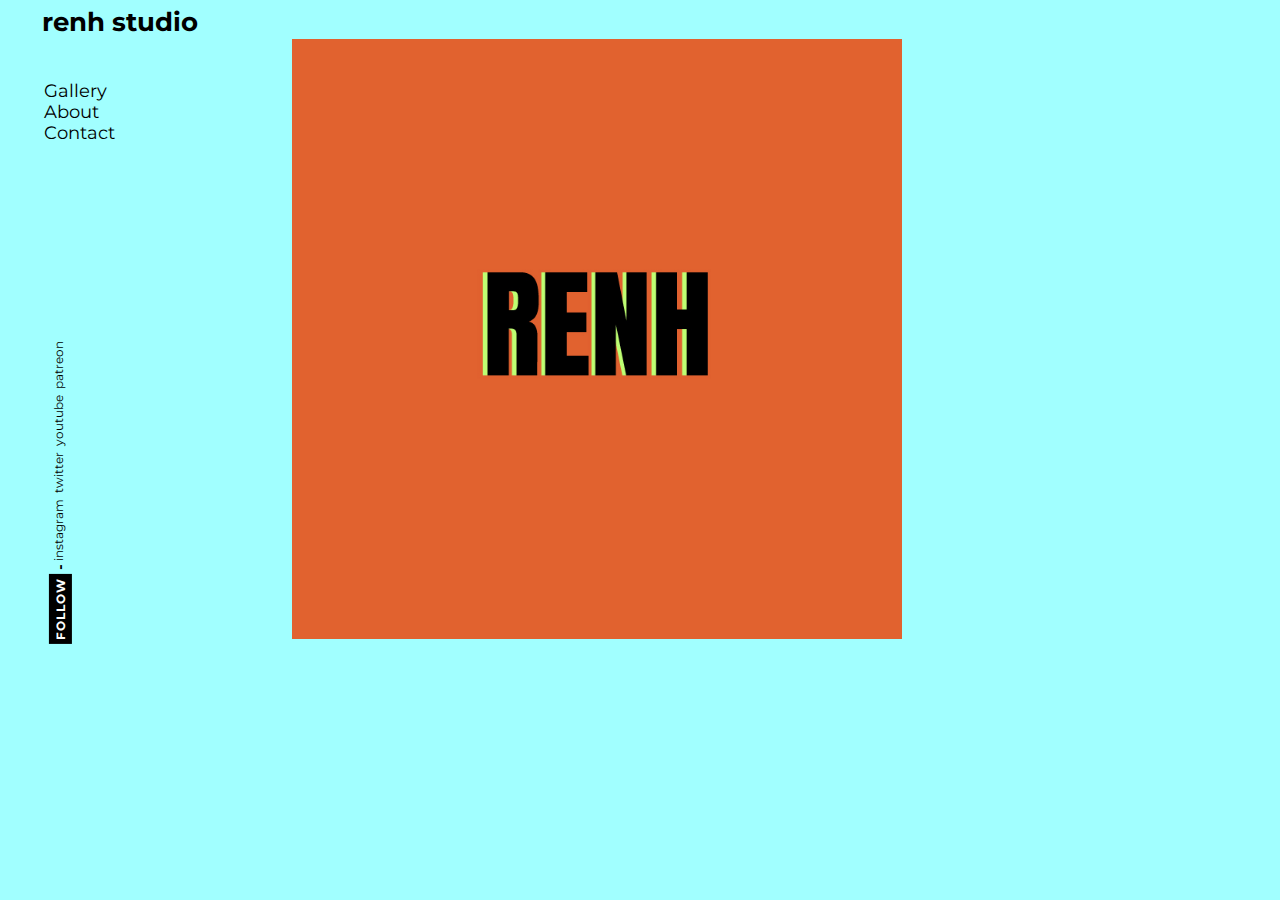
<file: index.html>
<!DOCTYPE html>
<html lang="en">
<head>
   <meta charset="UTF-8">
   <meta name="viewport" content="width=device-width, initial-scale=1.0">
   <title>RENH</title>
   <link rel="stylesheet" href="css/style.css">
   <link href="https://fonts.googleapis.com/css?family=Ubuntu:300,300i,400,400i,500,500i,700,700i" rel="stylesheet">
   <link href="https://fonts.googleapis.com/css?family=Montserrat:300,300i,400,400i,500,500i,600,600i,700,700i" rel="stylesheet">
   <link href="https://fonts.googleapis.com/css?family=Manuale" rel="stylesheet">
</head>
  <body>
      <!-- nav horizontal-->
      <h1><samp id="home"><a id="home-b" href="#">renh studio</a></samp></h1>
      <!-- end nav -->
      <!-- body  -->
      <div class="container">
        <ul id="first-list">
          <li> <a href="#" id="cause-l"> <span id="simble">=</span> </a>
            <ul id="ok">
            <li><a href="gallery.html">Gallery</a></li>
            <li><a href="about.html">About</a></li>
            <li><a href="contact.html">Contact</a></li>
          </ul>
        </li>
        </ul>
        <img src="img/logo.jpg"  alt="">
        <div id="social-media-links">
          <h2><span id="scmediatrig">FOLLOW</span><samp id="a-1">-</samp></h2>
          <ul id="second-list">
            <li><a href="https://www.instagram.com/r.e.n.h/"> <span id="b-1">instagram</span> </a></li>
            <li><a href="https://twitter.com/ramonnaula"> <span id="b-2">twitter</span> </a></li>
            <li><a href="https://www.youtube.com/"> <span id="b-3">youtube</span> </a></li>
            <li><a href="https://www.patreon.com/"> <span id="b-4">patreon</span> </a></li>
          </ul>
        </div>
      </div>
      <!-- end body -->
  </body>
</file>
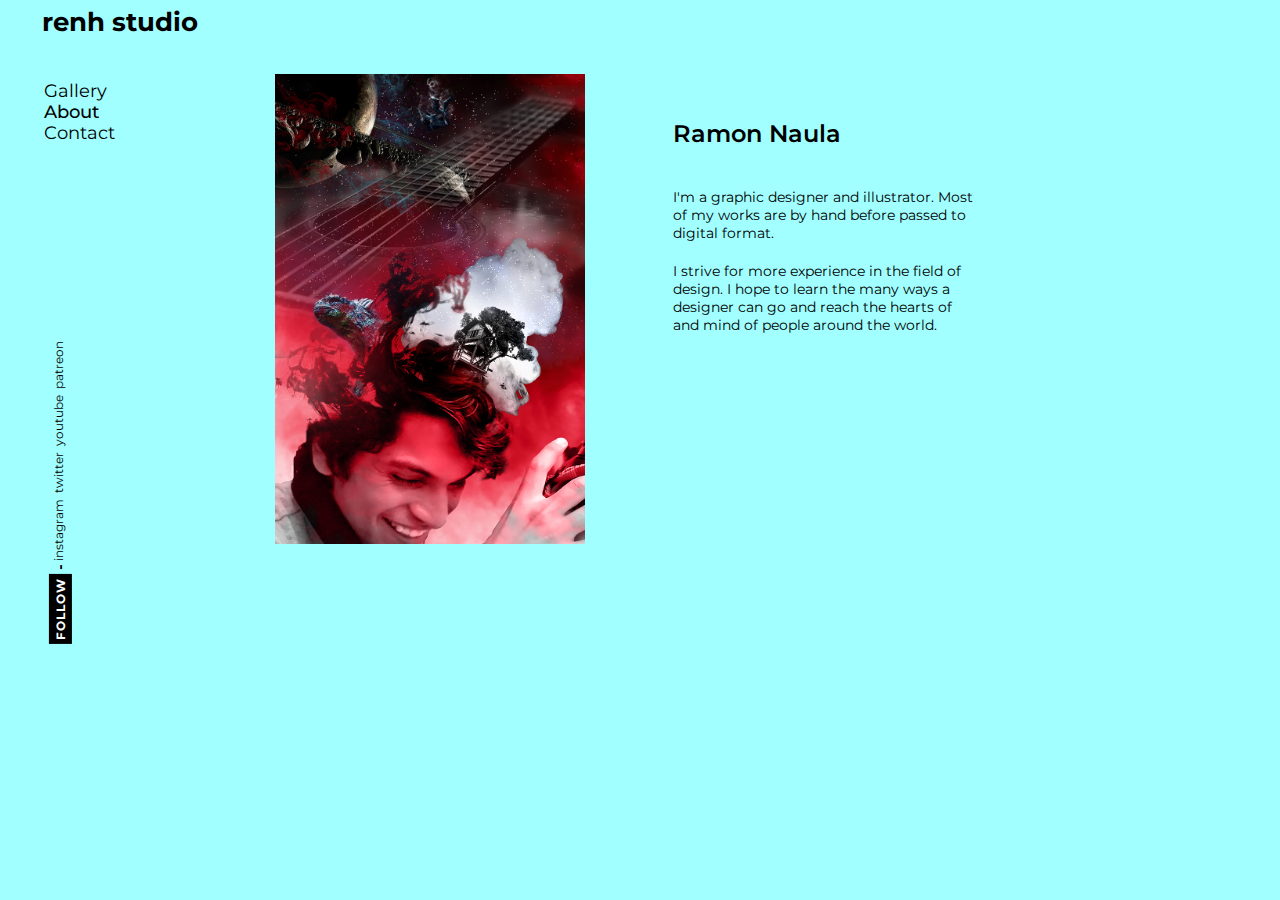
<file: about.html>
<!DOCTYPE html>
<html lang="en">
<head>
   <meta charset="UTF-8">
   <meta name="viewport" content="width=device-width, initial-scale=1.0">
   <title>RENH-a</title>
   <link rel="stylesheet" href="css/about.css">
   <link href="https://fonts.googleapis.com/css?family=Ubuntu:300,300i,400,400i,500,500i,700,700i" rel="stylesheet">
   <link href="https://fonts.googleapis.com/css?family=Montserrat:300,300i,400,400i,500,500i,600,600i,700,700i" rel="stylesheet">
   <link href="https://fonts.googleapis.com/css?family=Manuale" rel="stylesheet">
</head>
  <body>
      <!-- nav horizontal-->
      <h1><samp id="home"><a id="home-b" href="index.html">renh studio</a></samp></h1>
      <!-- end nav -->
      <!-- body  -->
      <div class="container">
        <ul id="first-list">
          <li> <a href="#" id="cause-l"> <span id="simble">=</span> </a>
            <ul id="ok">
            <li><a href="gallery.html">Gallery</a></li>
            <li><a href="about.html" id="about-link">About</a></li>
            <li><a href="contact.html">Contact</a></li>
          </ul>
        </li>
        </ul>
        <img src="img/ramon_naula.jpg"  alt="">
        <div id="about">
          <span id="me">Ramon Naula</span>
          <p>I'm a graphic designer and illustrator. Most of my works are by hand before passed to digital format.</p>
          <p>I strive for more experience in the field of design. I hope to learn the many ways a designer can go and reach the hearts of and mind of people around the world.</p>
        </div>
        <div id="social-media-links">
          <h2><span id="scmediatrig">FOLLOW</span><samp id="a-1">-</samp></h2>
          <ul id="second-list">
            <li><a href="https://www.instagram.com/r.e.n.h/"> <span id="b-1">instagram</span> </a></li>
            <li><a href="https://twitter.com/ramonnaula"> <span id="b-2">twitter</span> </a></li>
            <li><a href="https://www.youtube.com/"> <span id="b-3">youtube</span> </a></li>
            <li><a href="https://www.patreon.com/"> <span id="b-4">patreon</span> </a></li>
          </ul>
        </div>
      </div>
      <!-- end body -->
  </body>
</file>
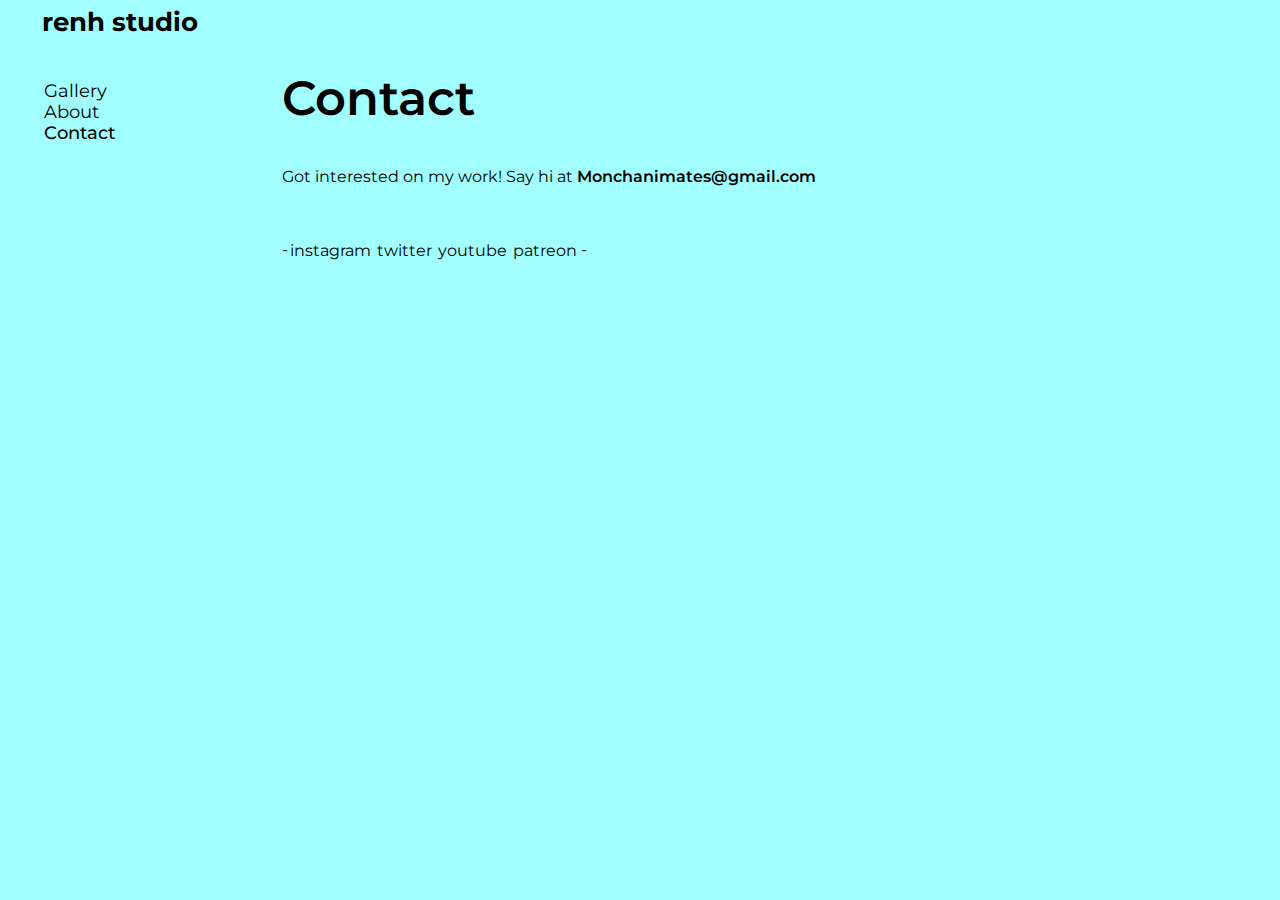
<file: contact.html>
<!DOCTYPE html>
<html lang="en">
<head>
   <meta charset="UTF-8">
   <meta name="viewport" content="width=device-width, initial-scale=1.0">
   <title>RENH-C</title>
   <link rel="stylesheet" href="css/contact.css">
   <link href="https://fonts.googleapis.com/css?family=Ubuntu:300,300i,400,400i,500,500i,700,700i" rel="stylesheet">
   <link href="https://fonts.googleapis.com/css?family=Montserrat:300,300i,400,400i,500,500i,600,600i,700,700i" rel="stylesheet">
   <link href="https://fonts.googleapis.com/css?family=Manuale" rel="stylesheet">
</head>
  <body>
      <!-- nav horizontal-->
      <h1><samp id="home"><a id="home-b" href="index.html">renh studio</a></samp></h1>
      <!-- end nav -->
      <!-- body  -->
      <div class="container">
        <ul id="first-list">
          <li> <a href="#" id="cause-l"> <span id="simble">=</span> </a>
            <ul id="ok">
            <li><a href="gallery.html">Gallery</a></li>
            <li><a href="about.html">About</a></li>
            <li><a href="contact.html" id="contact-link">Contact</a></li>
          </ul>
        </li>
        </ul>
        <div id="contact">
          <span id="c-o">Contact</span>
          <p> <span>Got interested on my work! Say hi at</span> <span id="text"> Monchanimates@gmail.com</span> </p>
        </div>
        <div id="social-media-links">
          <!-- <h2><span id="scmediatrig">FOLLOW</span><samp id="a-1">-</samp></h2> -->
          <ul id="second-list">
            <li>-</li>
            <li><a href="https://www.instagram.com/r.e.n.h/"> <span id="b-1">instagram</span> </a></li>
            <li><a href="https://twitter.com/ramonnaula"> <span id="b-2">twitter</span> </a></li>
            <li><a href="https://www.youtube.com/"> <span id="b-3">youtube</span> </a></li>
            <li><a href="https://www.patreon.com/"> <span id="b-4">patreon</span> </a></li>
            <li>-</li>
          </ul>
        </div>
      </div>
      <!-- end body -->
  </body>
</file>
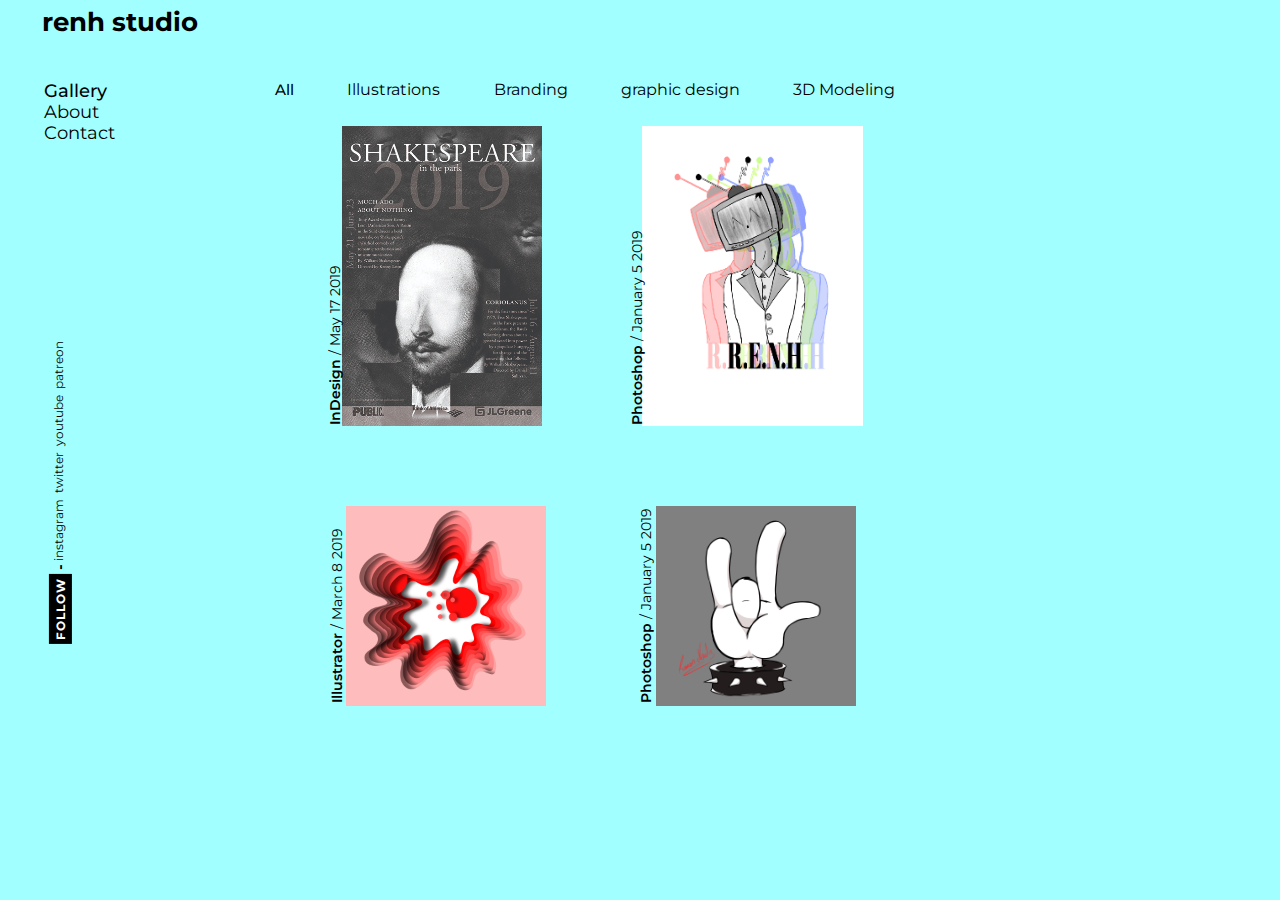
<file: gallery.html>
<!DOCTYPE html>
<html lang="en">
<head>
   <meta charset="UTF-8">
   <meta name="viewport" content="width=device-width, initial-scale=1.0">
   <title>RENH-G</title>
   <link rel="stylesheet" href="css/gallery.css">
   <link href="https://fonts.googleapis.com/css?family=Ubuntu:300,300i,400,400i,500,500i,700,700i" rel="stylesheet">
   <link href="https://fonts.googleapis.com/css?family=Montserrat:300,300i,400,400i,500,500i,600,600i,700,700i" rel="stylesheet">
   <link href="https://fonts.googleapis.com/css?family=Manuale" rel="stylesheet">
</head>
  <body>
      <!-- nav horizontal-->
      <h1><samp id="home"><a id="home-b" href="index.html">renh studio</a></samp></h1>
      <!-- end nav -->
      <!-- body  -->
      <div class="container">
        <ul id="first-list">
          <li> <a href="#" id="cause-l"> <span id="simble">=</span> </a>
            <ul id="ok">
            <li><a href="gallery.html" id="gallery-link">Gallery</a></li>
            <li><a href="about.html">About</a></li>
            <li><a href="contact.html">Contact</a></li>
          </ul>
        </li>
        </ul>
        <div id="social-media-links">
          <h2><span id="scmediatrig">FOLLOW</span><samp id="a-1">-</samp></h2>
          <ul id="second-list">
            <li><a href="https://www.instagram.com/r.e.n.h/"> <span id="b-1">instagram</span> </a></li>
            <li><a href="https://twitter.com/ramonnaula"> <span id="b-2">twitter</span> </a></li>
            <li><a href="https://www.youtube.com/"> <span id="b-3">youtube</span> </a></li>
            <li><a href="https://www.patreon.com/"> <span id="b-4">patreon</span> </a></li>
          </ul>
        </div>
      </div>
      <div id="work-box">
        <ul id="nav-work">
          <li id="c-1">All</li>
          <li id="c-2">Illustrations</li>
          <li id="c-3">Branding</li>
          <li id="c-4">graphic design</li>
          <li id="c-5">3D Modeling</li>
        </ul>
      </div>
      <div id="images-box">
        <div id="pic-1">
          <p id="par-1"><span id="p-1">InDesign</span> / May 17 2019</p>
          <img src="img/poster.jpg" alt="">
        </div>
        <div id="pic-2">
          <p id="par-2"><span id="p-2">Photoshop</span> / January 5 2019</p>
          <img src="img/tv_renh.jpg" class="i-2" alt="">
        </div>
        <div id="pic-3">
          <p id="par-3"><span id="p-3">Illustrator</span> / March 8 2019</p>
          <img src="img/dunno.jpg" class="i-3"alt="">
        </div>
        <div id="pic-4">
          <p id="par-4"><span id="p-4">Photoshop</span> / January 5 2019</p>
          <img src="img/hand.jpg" class="i-4" alt="">
        </div>
      </div>
      <!-- end body -->
  </body>
</file>
<file: css/style.css>
* {
   margin: 0;
   padding: 0;
}

@media (max-width: 400px) {
   body {
      background-color: #a1ffff;
      font-family: Montserrat, sans-serif;
      font-size: 16px;
      margin-left: 10px;
      margin-right: 10px;
   }

   h1 {
      width: 380px;
      /* padding-left: 8px;
         background-color: red; */
   }

   #home-b {
      font-family: Montserrat, sans-serif;
      font-size: 1.6rem;
      color: black;
      text-decoration: none;
   }

   ul {
      list-style: none;
   }

   a {
      text-decoration: none;
   }

   ul {
      /* background: darkorange; */
      list-style: none;
      margin: 0;
      padding-left: 0;
   }

   li {
      color: black;
      /* background: darkorange; */
      display: block;
      float: right;
      padding: 6px;
      position: relative;
      text-decoration: none;
      transition-duration: .5s;
   }

   li a {
      color: black;
   }

   li:hover {
      /* background: red; */
      cursor: pointer;
   }

   ul li ul {
      /* background: orange; */
      visibility: hidden;
      opacity: 0;
      min-width: 5rem;
      position: absolute;
      transition: all .5s ease;
      /* margin-top: 1rem; */
      right: 0;
      display: none;
   }

   ul li:hover > ul,
   ul li:focus-within > ul,
   ul li ul:hover {
      visibility: visible;
      opacity: 1;
      display: block;
   }

   ul li ul li {
      clear: both;
      width: 100%;
   }

   #first-list {
      position: absolute;
      top: 0;
      right: 10px;
   }

   img {
      width: 210px;
      height: 200px;
      position: absolute;
      top: 200px;
      left: 100px;
   }

   #cause-l {
      font-size: 2rem;
   }

   #social-media-links {
      display: flex;
      flex-direction: column;
      align-items: center;
      /* transform: rotate(-90deg); */
      position: absolute;
      top: 615px;
      left: 70px;
      margin-bottom: 20px;
   }

   #scmediatrig {
      font-size: 12px;
      color: white;
      background-color: black;
      padding: 4px;
      letter-spacing: 1px;
   }

   #a-1 {
      font-size: 13px;
      margin-left: 3px;
      visibility: hidden;
   }

   #second-list {
      display: flex;
      flex-direction: row;
      align-items: center;
      width: 300px;
   }

   #b-1,
   #b-2,
   #b-3,
   #b-4 {
      font-size: 12px;
      padding-right: 2px;
   }

   h2 {
      margin-right: 20px;
   }
}

@media (min-width: 401px) and (max-width: 768px) {
   body {
      background-color: #a1ffff;
      font-family: Montserrat, sans-serif;
      font-size: 16px;
      margin-left: 24px;
      margin-right: 24px;
   }

   h1 {
      width: 720px;
      /* padding-left: 8px;
      background-color: red; */
   }

   #home-b {
      font-family: Montserrat, sans-serif;
      font-size: 1.6rem;
      color: black;
      text-decoration: none;
   }

   ul {
      list-style: none;
   }

   a {
      text-decoration: none;
   }

   ul {
      /* background: darkorange; */
      list-style: none;
      margin: 0;
      padding-left: 0;
   }

   li {
      color: black;
      /* background: darkorange; */
      display: block;
      float: right;
      padding: 6px;
      position: relative;
      text-decoration: none;
      transition-duration: .5s;
   }

   li a {
      color: black;
   }

   li:hover {
      /* background: red; */
      cursor: pointer;
   }

   ul li ul {
      /* background: orange; */
      visibility: hidden;
      opacity: 0;
      min-width: 5rem;
      position: absolute;
      transition: all .5s ease;
      /* margin-top: 1rem; */
      right: 0;
      display: none;
   }

   ul li:hover > ul,
   ul li:focus-within > ul,
   ul li ul:hover {
      visibility: visible;
      opacity: 1;
      display: block;
   }

   ul li ul li {
      clear: both;
      width: 100%;
   }

   #first-list {
      position: absolute;
      top: 0;
      right: 24px;
   }

   img {
      width: 510px;
      height: 500px;
      position: absolute;
      top: 50px;
      left: 120px;
   }

   #cause-l {
      font-size: 2rem;
   }

   #social-media-links {
      display: flex;
      flex-direction: row;
      /* transform: rotate(-90deg); */
      position: absolute;
      top: 615px;
      left: 205px;
      margin-bottom: 20px;
   }

   #scmediatrig {
      font-size: 12px;
      color: white;
      background-color: black;
      padding: 4px;
      letter-spacing: 1px;
   }

   #a-1 {
      font-size: 13px;
      margin-left: 3px;
   }

   #second-list {
      display: flex;
      flex-direction: row;
      align-items: center;
      width: 300px;
   }

   #b-1,
   #b-2,
   #b-3,
   #b-4 {
      font-size: 12px;
      padding-right: 2px;
   }
}

@media (min-width: 769px) and (max-width: 1024px) {
   body {
      background-color: #a1ffff;
      font-family: Montserrat, sans-serif;
      font-size: 16px;
      margin-left: 32px;
      margin-right: 32px;
   }

   h1 {
      width: 960px;
      padding-left: 8px;
   }

   #home-b {
      font-family: Montserrat, sans-serif;
      font-size: 1.6rem;
      color: black;
      text-decoration: none;
   }

   .container {
      /* background-color: yellow; */
      width: 960px;
      position: relative;
   }

   ul {
      list-style: none;
   }

   #first-list {
      display: flex;
      flex-direction: column;
      position: absolute;
      top: 20px;
      width: 125px;
      transition: 1s;
      left: 10px;
   }

   a {
      text-decoration: none;
      color: black;
      font-size: 1.1rem;
      padding: 2px;
   }

   a:hover {
      color: #808080;
   }

   #social-media-links {
      display: flex;
      flex-direction: row;
      transform: rotate(-90deg);
      position: absolute;
      top: 400px;
      right: 745px;
   }

   #scmediatrig {
      font-size: 12px;
      color: white;
      background-color: black;
      padding: 4px;
      letter-spacing: 1px;
   }

   #a-1 {
      font-size: 13px;
      margin-left: 3px;
   }

   #second-list {
      display: flex;
      flex-direction: row;
      align-items: center;
      width: 300px;
   }

   #b-1,
   #b-2,
   #b-3,
   #b-4 {
      font-size: 12px;
      padding-right: 2px;
   }

   img {
      width: 610px;
      height: 600px;
      position: absolute;
      left: 260px;
   }

   #simble {
      visibility: hidden;
   }
}

@media (min-width: 1025px) {

   body {
      background-color: #a1ffff;
      font-family: Montserrat, sans-serif;
      font-size: 16px;
      margin-left: 32px;
      margin-right: 32px;
   }

   h1 {
      width: 960px;
      padding-left: 8px;
   }

   #home-b {
      font-family: Montserrat, sans-serif;
      font-size: 1.6rem;
      color: black;
      text-decoration: none;
   }

   .container {
      /* background-color: yellow; */
      width: 960px;
      position: relative;
   }

   ul {
      list-style: none;
   }

   #first-list {
      display: flex;
      flex-direction: column;
      position: absolute;
      top: 20px;
      width: 125px;
      transition: 1s;
      left: 10px;
   }

   a {
      text-decoration: none;
      color: black;
      font-size: 1.1rem;
      padding: 2px;
   }

   a:hover {
      color: #808080;
   }

   #social-media-links {
      display: flex;
      flex-direction: row;
      transform: rotate(-90deg);
      position: absolute;
      top: 400px;
      right: 745px;
   }

   #scmediatrig {
      font-size: 12px;
      color: white;
      background-color: black;
      padding: 4px;
      letter-spacing: 1px;
   }

   #a-1 {
      font-size: 13px;
      margin-left: 3px;
   }

   #second-list {
      display: flex;
      flex-direction: row;
      align-items: center;
      width: 300px;
   }

   #b-1,
   #b-2,
   #b-3,
   #b-4 {
      font-size: 12px;
      padding-right: 2px;
   }

   img {
      width: 610px;
      height: 600px;
      position: absolute;
      left: 260px;
   }

   #simble {
      visibility: hidden;
   }
}
</file>
<file: css/about.css>
* {
   margin: 0;
   padding: 0;
}

@media (max-width: 400px) {
   body {
      background-color: #a1ffff;
      font-family: Montserrat, sans-serif;
      font-size: 16px;
      margin-left: 10px;
      margin-right: 10px;
   }

   h1 {
      width: 380px;
      /* padding-left: 8px;
         background-color: red; */
   }

   #home-b {
      font-family: Montserrat, sans-serif;
      font-size: 1.6rem;
      color: black;
      text-decoration: none;
   }

   ul {
      list-style: none;
   }

   a {
      text-decoration: none;
   }

   ul {
      /* background: darkorange; */
      list-style: none;
      margin: 0;
      padding-left: 0;
   }

   li {
      color: black;
      /* background: darkorange; */
      display: block;
      float: right;
      padding: 6px;
      position: relative;
      text-decoration: none;
      transition-duration: .5s;
   }

   li a {
      color: black;
   }

   li:hover {
      /* background: red; */
      cursor: pointer;
   }

   ul li ul {
      /* background: orange; */
      visibility: hidden;
      opacity: 0;
      min-width: 5rem;
      position: absolute;
      transition: all .5s ease;
      /* margin-top: 1rem; */
      right: 0;
      display: none;
   }

   ul li:hover > ul,
   ul li:focus-within > ul,
   ul li ul:hover {
      visibility: visible;
      opacity: 1;
      display: block;
   }

   ul li ul li {
      clear: both;
      width: 100%;
   }

   #first-list {
      position: absolute;
      top: 0;
      right: 10px;
   }

   img {
      width: 250px;
      height: 367px;
      position: absolute;
      top: 140px;
      left: 80px;
   }

   #cause-l {
      font-size: 2rem;
   }

   #social-media-links {
      display: flex;
      flex-direction: column;
      align-items: center;
      /* transform: rotate(-90deg); */
      position: absolute;
      top: 800px;
      left: 70px;
      margin-bottom: 20px;
   }

   #scmediatrig {
      font-size: 12px;
      color: white;
      background-color: black;
      padding: 4px;
      letter-spacing: 1px;
   }

   #a-1 {
      font-size: 13px;
      margin-left: 3px;
      visibility: hidden;
   }

   #second-list {
      display: flex;
      flex-direction: row;
      align-items: center;
      width: 300px;
   }

   #b-1,
   #b-2,
   #b-3,
   #b-4 {
      font-size: 12px;
      padding-right: 2px;
   }

   h2 {
      margin-right: 20px;
   }

   #about {
      display: flex;
      flex-direction: column;
      justify-content: center;
      width: 300px;
      position: absolute;
      left: 10px;
      top: 550px;
      /* background-color: orange; */
   }

   #me {
      font-size: 1.5rem;
      font-weight: 600;
      margin-bottom: 40px;
   }

   p {
      font-size: 14px;
      margin-bottom: 20px;
   }
}

@media (min-width: 401px) and (max-width: 768px) {
   body {
      background-color: #a1ffff;
      font-family: Montserrat, sans-serif;
      font-size: 16px;
      margin-left: 24px;
      margin-right: 24px;
   }

   h1 {
      width: 720px;
      /* padding-left: 8px;
      background-color: red; */
   }

   #home-b {
      font-family: Montserrat, sans-serif;
      font-size: 1.6rem;
      color: black;
      text-decoration: none;
   }

   ul {
      list-style: none;
   }

   a {
      text-decoration: none;
   }

   ul {
      /* background: darkorange; */
      list-style: none;
      margin: 0;
      padding-left: 0;
   }

   li {
      color: black;
      /* background: darkorange; */
      display: block;
      float: right;
      padding: 6px;
      position: relative;
      text-decoration: none;
      transition-duration: .5s;
   }

   li a {
      color: black;
   }

   li:hover {
      /* background: red; */
      cursor: pointer;
   }

   ul li ul {
      /* background: orange; */
      visibility: hidden;
      opacity: 0;
      min-width: 5rem;
      position: absolute;
      transition: all .5s ease;
      /* margin-top: 1rem; */
      right: 0;
      display: none;
   }

   ul li:hover > ul,
   ul li:focus-within > ul,
   ul li ul:hover {
      visibility: visible;
      opacity: 1;
      display: block;
   }

   ul li ul li {
      clear: both;
      width: 100%;
   }

   #first-list {
      position: absolute;
      top: 0;
      right: 24px;
   }

   img {
      width: 510px;
      height: 500px;
      position: absolute;
      top: 50px;
      left: 120px;
   }

   #cause-l {
      font-size: 2rem;
   }

   #social-media-links {
      display: flex;
      flex-direction: row;
      /* transform: rotate(-90deg); */
      position: absolute;
      top: 615px;
      left: 205px;
      margin-bottom: 20px;
   }

   #scmediatrig {
      font-size: 12px;
      color: white;
      background-color: black;
      padding: 4px;
      letter-spacing: 1px;
   }

   #a-1 {
      font-size: 13px;
      margin-left: 3px;
   }

   #second-list {
      display: flex;
      flex-direction: row;
      align-items: center;
      width: 300px;
   }

   #b-1,
   #b-2,
   #b-3,
   #b-4 {
      font-size: 12px;
      padding-right: 2px;
   }

   img {
      width: 240px;
      height: 371px;
      position: absolute;
      left: 90px;
      top: 60px;
   }

   /* #simble {
      visibility: hidden;
   } */

   #about {
      display: flex;
      flex-direction: column;
      justify-content: center;
      width: 300px;
      position: absolute;
      left: 409px;
      top: 90px;
      /* background-color: orange; */
   }

   #me {
      font-size: 1.5rem;
      font-weight: 600;
      margin-bottom: 40px;
   }

   p {
      font-size: 14px;
      margin-bottom: 20px;
   }
}

@media (min-width: 769px) and (max-width: 1024px) {
   body {
      background-color: #a1ffff;
      font-family: Montserrat, sans-serif;
      font-size: 16px;
      margin-left: 32px;
      margin-right: 32px;
   }

   h1 {
      width: 960px;
      padding-left: 8px;
   }

   #home-b {
      font-family: Montserrat, sans-serif;
      font-size: 1.6rem;
      color: black;
      text-decoration: none;
   }

   .container {
      /* background-color: yellow; */
      width: 960px;
      position: relative;
   }

   ul {
      list-style: none;
   }

   #first-list {
      display: flex;
      flex-direction: column;
      position: absolute;
      top: 20px;
      width: 125px;
      transition: 1s;
      left: 10px;
   }

   a {
      text-decoration: none;
      color: black;
      font-size: 1.1rem;
      padding: 2px;
   }

   a:hover {
      color: #808080;
   }

   #about-link {
      font-weight: 500;
   }

   #social-media-links {
      display: flex;
      flex-direction: row;
      transform: rotate(-90deg);
      position: absolute;
      top: 400px;
      right: 745px;
   }

   #scmediatrig {
      font-size: 12px;
      color: white;
      background-color: black;
      padding: 4px;
      letter-spacing: 1px;
   }

   #a-1 {
      font-size: 13px;
      margin-left: 3px;
   }

   #second-list {
      display: flex;
      flex-direction: row;
      align-items: center;
      width: 300px;
   }

   #b-1,
   #b-2,
   #b-3,
   #b-4 {
      font-size: 12px;
      padding-right: 2px;
   }

   img {
      width: 310px;
      height: 470px;
      position: absolute;
      left: 243px;
      top: 35px;
   }

   #simble {
      visibility: hidden;
   }

   #about {
      display: flex;
      flex-direction: column;
      justify-content: center;
      width: 300px;
      position: absolute;
      left: 641px;
      top: 80px;
      /* background-color: orange; */
   }

   #me {
      font-size: 1.5rem;
      font-weight: 600;
      margin-bottom: 40px;
   }

   p {
      font-size: 14px;
      margin-bottom: 20px;
   }
}

@media (min-width: 1025px) {
   body {
      background-color: #a1ffff;
      font-family: Montserrat, sans-serif;
      font-size: 16px;
      margin-left: 32px;
      margin-right: 32px;
   }

   h1 {
      width: 960px;
      padding-left: 8px;
   }

   #home-b {
      font-family: Montserrat, sans-serif;
      font-size: 1.6rem;
      color: black;
      text-decoration: none;
   }

   .container {
      /* background-color: yellow; */
      width: 960px;
      position: relative;
   }

   ul {
      list-style: none;
   }

   #first-list {
      display: flex;
      flex-direction: column;
      position: absolute;
      top: 20px;
      width: 125px;
      transition: 1s;
      left: 10px;
   }

   a {
      text-decoration: none;
      color: black;
      font-size: 1.1rem;
      padding: 2px;
   }

   a:hover {
      color: #808080;
   }

   #about-link {
      font-weight: 500;
   }

   #social-media-links {
      display: flex;
      flex-direction: row;
      transform: rotate(-90deg);
      position: absolute;
      top: 400px;
      right: 745px;
   }

   #scmediatrig {
      font-size: 12px;
      color: white;
      background-color: black;
      padding: 4px;
      letter-spacing: 1px;
   }

   #a-1 {
      font-size: 13px;
      margin-left: 3px;
   }

   #second-list {
      display: flex;
      flex-direction: row;
      align-items: center;
      width: 300px;
   }

   #b-1,
   #b-2,
   #b-3,
   #b-4 {
      font-size: 12px;
      padding-right: 2px;
   }

   img {
      width: 310px;
      height: 470px;
      position: absolute;
      left: 243px;
      top: 35px;
   }

   #simble {
      visibility: hidden;
   }

   #about {
      display: flex;
      flex-direction: column;
      justify-content: center;
      width: 300px;
      position: absolute;
      left: 641px;
      top: 80px;
      /* background-color: orange; */
   }

   #me {
      font-size: 1.5rem;
      font-weight: 600;
      margin-bottom: 40px;
   }

   p {
      font-size: 14px;
      margin-bottom: 20px;
   }
}
</file>
<file: css/contact.css>
* {
   margin: 0;
   padding: 0;
}

@media (max-width: 400px) {
   body {
      background-color: #a1ffff;
      font-family: Montserrat, sans-serif;
      font-size: 16px;
      margin-left: 10px;
      margin-right: 10px;
   }

   h1 {
      width: 380px;
      /* padding-left: 8px;
         background-color: red; */
   }

   #home-b {
      font-family: Montserrat, sans-serif;
      font-size: 1.6rem;
      color: black;
      text-decoration: none;
   }

   ul {
      list-style: none;
   }

   a {
      text-decoration: none;
   }

   ul {
      /* background: darkorange; */
      list-style: none;
      margin: 0;
      padding-left: 0;
   }

   li {
      color: black;
      /* background: darkorange; */
      display: block;
      float: right;
      padding: 6px;
      position: relative;
      text-decoration: none;
      transition-duration: .5s;
   }

   li a {
      color: black;
   }

   li:hover {
      /* background: red; */
      cursor: pointer;
   }

   ul li ul {
      /* background: orange; */
      visibility: hidden;
      opacity: 0;
      min-width: 5rem;
      position: absolute;
      transition: all .5s ease;
      /* margin-top: 1rem; */
      right: 0;
      display: none;
   }

   ul li:hover > ul,
   ul li:focus-within > ul,
   ul li ul:hover {
      visibility: visible;
      opacity: 1;
      display: block;
   }

   ul li ul li {
      clear: both;
      width: 100%;
   }

   #first-list {
      position: absolute;
      top: 0;
      right: 10px;
   }

   #cause-l {
      font-size: 2rem;
   }

   #social-media-links {
      display: flex;
      flex-direction: column;
      align-items: center;
      /* transform: rotate(-90deg); */
      position: absolute;
      top: 290px;
      left: 30px;
      margin-bottom: 20px;
   }

   #scmediatrig {
      font-size: 12px;
      color: white;
      background-color: black;
      padding: 4px;
      letter-spacing: 1px;
   }

   #a-1 {
      font-size: 13px;
      margin-left: 3px;
      visibility: hidden;
   }

   #second-list {
      display: flex;
      flex-direction: row;
      align-items: center;
      width: 300px;
   }

   #b-1,
   #b-2,
   #b-3,
   #b-4 {
      font-size: 16px;
      padding-right: 2px;
   }

   h2 {
      margin-right: 20px;
   }

   #contact-link {
      font-weight: 500;
   }

   #c-o {
      font-size: 3rem;
      font-weight: 600;
      margin-bottom: 45px;
   }

   #contact {
      display: flex;
      flex-direction: column;
      position: absolute;
      left: 30px;
      top: 95px;
      width: 300px;
   }

   #text {
      font-weight: 600;
   }
}

@media (min-width: 401px) and (max-width: 768px) {
   body {
      background-color: #a1ffff;
      font-family: Montserrat, sans-serif;
      font-size: 16px;
      margin-left: 24px;
      margin-right: 24px;
   }

   h1 {
      width: 720px;
      /* padding-left: 8px;
      background-color: red; */
   }

   #home-b {
      font-family: Montserrat, sans-serif;
      font-size: 1.6rem;
      color: black;
      text-decoration: none;
   }

   ul {
      list-style: none;
   }

   a {
      text-decoration: none;
   }

   ul {
      /* background: darkorange; */
      list-style: none;
      margin: 0;
      padding-left: 0;
   }

   li {
      color: black;
      /* background: darkorange; */
      display: block;
      float: right;
      padding: 3px;
      position: relative;
      text-decoration: none;
      transition-duration: .5s;
   }

   li a {
      color: black;
   }

   li:hover {
      /* background: red; */
      cursor: pointer;
   }

   ul li ul {
      /* background: orange; */
      visibility: hidden;
      opacity: 0;
      min-width: 5rem;
      position: absolute;
      transition: all .5s ease;
      /* margin-top: 1rem; */
      right: 0;
      display: none;
   }

   ul li:hover > ul,
   ul li:focus-within > ul,
   ul li ul:hover {
      visibility: visible;
      opacity: 1;
      display: block;
   }

   ul li ul li {
      clear: both;
      width: 100%;
   }

   #first-list {
      position: absolute;
      top: 0;
      right: 24px;
   }

   #cause-l {
      font-size: 2rem;
   }

   #social-media-links {
      display: flex;
      flex-direction: row;
      /* transform: rotate(-90deg); */
      position: absolute;
      top: 290px;
      left: 250px;
      margin-bottom: 20px;
   }

   #scmediatrig {
      font-size: 12px;
      color: white;
      background-color: black;
      padding: 4px;
      letter-spacing: 1px;
   }

   #a-1 {
      font-size: 13px;
      margin-left: 3px;
   }

   #second-list {
      display: flex;
      flex-direction: row;
      align-items: center;
      width: 300px;
   }

   #b-1,
   #b-2,
   #b-3,
   #b-4 {
      font-size: 16px;
      padding-right: 2px;
   }

   #contact-link {
      font-weight: 500;
   }

   #c-o {
      font-size: 3rem;
      font-weight: 600;
      margin-bottom: 45px;
   }

   #contact {
      display: flex;
      flex-direction: column;
      position: absolute;
      left: 250px;
      top: 95px;
      width: 500px;
   }

   #text {
      font-weight: 600;
   }
}

@media (min-width: 769px) and (max-width: 1024px) {
   body {
      background-color: #a1ffff;
      font-family: Montserrat, sans-serif;
      font-size: 16px;
      margin-left: 32px;
      margin-right: 32px;
   }

   h1 {
      width: 960px;
      padding-left: 8px;
   }

   #home-b {
      font-family: Montserrat, sans-serif;
      font-size: 1.6rem;
      color: black;
      text-decoration: none;
   }

   .container {
      background-color: yellow;
      width: 960px;
      position: relative;
   }

   ul {
      list-style: none;
   }

   #first-list {
      display: flex;
      flex-direction: column;
      position: absolute;
      top: 20px;
      width: 125px;
      /* transition: 1s; */
      left: 10px;
   }

   a {
      text-decoration: none;
      color: black;
      font-size: 1.1rem;
      padding: 2px;
   }

   a:hover {
      color: #808080;
   }

   #social-media-links {
      display: flex;
      flex-direction: row;
      /* transform: rotate(-90deg); */
      position: absolute;
      top: 200px;
      left: 250px;
   }

   #scmediatrig {
      font-size: 16px;
      color: white;
      background-color: black;
      padding: 4px;
      letter-spacing: 1px;
   }

   #a-1 {
      font-size: 13px;
      margin-left: 3px;
   }

   #second-list {
      display: flex;
      flex-direction: row;
      align-items: center;
      width: 300px;
      transition: 1s;
      left: 10px;
   }

   #b-1,
   #b-2,
   #b-3,
   #b-4 {
      font-size: 16px;
      padding-right: 2px;
   }

   #simble {
      visibility: hidden;
   }

   #contact-link {
      font-weight: 500;
   }

   #c-o {
      font-size: 3rem;
      font-weight: 600;
      margin-bottom: 40px;
   }

   #contact {
      display: flex;
      flex-direction: column;
      position: absolute;
      left: 250px;
      top: 30px;
   }

   #text {
      font-weight: 600;
   }
}

@media (min-width: 1025px) {
   body {
      background-color: #a1ffff;
      font-family: Montserrat, sans-serif;
      font-size: 16px;
      margin-left: 32px;
      margin-right: 32px;
   }

   h1 {
      width: 960px;
      padding-left: 8px;
   }

   #home-b {
      font-family: Montserrat, sans-serif;
      font-size: 1.6rem;
      color: black;
      text-decoration: none;
   }

   .container {
      background-color: yellow;
      width: 960px;
      position: relative;
   }

   ul {
      list-style: none;
   }

   #first-list {
      display: flex;
      flex-direction: column;
      position: absolute;
      top: 20px;
      width: 125px;
      /* transition: 1s; */
      left: 10px;
   }

   a {
      text-decoration: none;
      color: black;
      font-size: 1.1rem;
      padding: 2px;
   }

   a:hover {
      color: #808080;
   }

   #social-media-links {
      display: flex;
      flex-direction: row;
      /* transform: rotate(-90deg); */
      position: absolute;
      top: 200px;
      left: 250px;
   }

   #scmediatrig {
      font-size: 16px;
      color: white;
      background-color: black;
      padding: 4px;
      letter-spacing: 1px;
   }

   #a-1 {
      font-size: 13px;
      margin-left: 3px;
   }

   #second-list {
      display: flex;
      flex-direction: row;
      align-items: center;
      width: 300px;
      transition: 1s;
      left: 10px;
   }

   #b-1,
   #b-2,
   #b-3,
   #b-4 {
      font-size: 16px;
      padding-right: 2px;
   }

   #simble {
      visibility: hidden;
   }

   #contact-link {
      font-weight: 500;
   }

   #c-o {
      font-size: 3rem;
      font-weight: 600;
      margin-bottom: 40px;
   }

   #contact {
      display: flex;
      flex-direction: column;
      position: absolute;
      left: 250px;
      top: 30px;
   }

   #text {
      font-weight: 600;
   }
}
</file>
<file: css/gallery.css>
* {
   margin: 0;
   padding: 0;
}

@media (max-width: 400px) {
   body {
      background-color: #a1ffff;
      font-family: Montserrat, sans-serif;
      font-size: 16px;
      margin-left: 10px;
      margin-right: 10px;
   }

   h1 {
      width: 380px;
      /* padding-left: 8px;
         background-color: red; */
   }

   #home-b {
      font-family: Montserrat, sans-serif;
      font-size: 1.6rem;
      color: black;
      text-decoration: none;
   }

   ul {
      list-style: none;
   }

   a {
      text-decoration: none;
   }

   ul {
      /* background: darkorange; */
      list-style: none;
      margin: 0;
      padding-left: 0;
   }

   li {
      color: black;
      /* background: darkorange; */
      display: block;
      float: right;
      padding: 6px;
      position: relative;
      text-decoration: none;
      transition-duration: .5s;
   }

   li a {
      color: black;
   }

   li:hover {
      /* background: red; */
      cursor: pointer;
   }

   ul li ul {
      /* background: orange; */
      visibility: hidden;
      opacity: 0;
      min-width: 5rem;
      position: absolute;
      transition: all .5s ease;
      /* margin-top: 1rem; */
      right: 0;
      display: none;
   }

   ul li:hover > ul,
   ul li:focus-within > ul,
   ul li ul:hover {
      visibility: visible;
      opacity: 1;
      display: block;
   }

   ul li ul li {
      clear: both;
      width: 100%;
   }

   #first-list {
      position: absolute;
      top: 0;
      right: 10px;
   }

   #cause-l {
      font-size: 2rem;
   }

   #social-media-links {
      display: flex;
      flex-direction: column;
      align-items: center;
      /* transform: rotate(-90deg); */
      position: absolute;
      top: 615px;
      left: 70px;
      margin-bottom: 20px;
   }

   #scmediatrig {
      font-size: 12px;
      color: white;
      background-color: black;
      padding: 4px;
      letter-spacing: 1px;
   }

   #a-1 {
      font-size: 13px;
      margin-left: 3px;
      visibility: hidden;
   }

   #second-list {
      display: flex;
      flex-direction: row;
      align-items: center;
      width: 300px;
   }

   #b-1,
   #b-2,
   #b-3,
   #b-4 {
      font-size: 12px;
      padding-right: 2px;
   }

   h2 {
      margin-right: 20px;
   }
}

@media (min-width: 401px) and (max-width: 768px) {
   body {
      background-color: #a1ffff;
      font-family: Montserrat, sans-serif;
      font-size: 16px;
      margin-left: 24px;
      margin-right: 24px;
   }

   h1 {
      width: 720px;
      /* padding-left: 8px;
      background-color: red; */
   }

   #home-b {
      font-family: Montserrat, sans-serif;
      font-size: 1.6rem;
      color: black;
      text-decoration: none;
   }

   ul {
      list-style: none;
   }

   a {
      text-decoration: none;
   }

   ul {
      /* background: darkorange; */
      list-style: none;
      margin: 0;
      padding-left: 0;
   }

   li {
      color: black;
      /* background: darkorange; */
      display: block;
      float: right;
      padding: 6px;
      position: relative;
      text-decoration: none;
      transition-duration: .5s;
   }

   li a {
      color: black;
   }

   li:hover {
      /* background: red; */
      cursor: pointer;
   }

   ul li ul {
      background: #a1ffff;
      visibility: hidden;
      opacity: 0;
      min-width: 5rem;
      position: absolute;
      transition: all .5s ease;
      /* margin-top: 1rem; */
      right: 0;
      display: none;
   }

   ul li:hover > ul,
   ul li:focus-within > ul,
   ul li ul:hover {
      visibility: visible;
      opacity: 1;
      display: block;
   }

   ul li ul li {
      clear: both;
      width: 100%;
   }

   #first-list {
      position: absolute;
      top: 0;
      right: 24px;
   }

   #cause-l {
      font-size: 2rem;
   }

   #social-media-links {
      display: flex;
      flex-direction: row;
      /* transform: rotate(-90deg); */
      position: absolute;
      top: 830px;
      left: 205px;
      margin-bottom: 20px;
   }

   #scmediatrig {
      font-size: 12px;
      color: white;
      background-color: black;
      padding: 4px;
      letter-spacing: 1px;
   }

   #a-1 {
      font-size: 13px;
      margin-left: 3px;
   }

   #second-list {
      display: flex;
      flex-direction: row;
      align-items: center;
      width: 300px;
   }

   #b-1,
   #b-2,
   #b-3,
   #b-4 {
      font-size: 12px;
      padding-right: 2px;
   }

   #gallery-link {
      font-weight: 500;
   }

   #work-box {
      width: 620px;
      position: absolute;
      left: 65px;
      top: 130px;
   }

   #nav-work {
      display: flex;
      flex-direction: row;
      justify-content: space-between;
   }

   #c-1 {
      font-weight: 500;
      font-size: 15px;
   }

   #images-box {
      position: absolute;
      width: 620px;
      left: 65px;
      top: 186px;
      /* background-color: orange; */
      display: flex;
      flex-wrap: wrap;
      justify-content: space-around;
   }

   img {
      width: 200px;
      height: 300px;
      margin-left: 35px;
      margin-bottom: 20px;
   }

   #par-1 {
      font-size: 14px;
      position: absolute;
      transform: rotate(-90deg);
      top: 140px;
      right: 410px;
      width: 300px;
   }

   #p-1 {
      font-weight: 600;
   }

   #pic-1 {
      display: flex;
      flex-direction: row;
   }

   .i-2 {
      width: 215px;
   }

   #par-2 {
      font-size: 14px;
      position: absolute;
      transform: rotate(-90deg);
      top: 140px;
      right: 108px;
      width: 300px;
   }

   #p-2 {
      font-weight: 600;
   }

   #pic-2 {
      display: flex;
      flex-direction: row;
   }

   .i-3 {
      height: 200px;
      margin-left: 31px;
      margin-top: 60px;
   }

   #par-3 {
      font-size: 14px;
      position: absolute;
      transform: rotate(-90deg);
      top: 400px;
      right: 391px;
      width: 335px;
   }

   #p-3 {
      font-weight: 600;
   }

   #pic-3 {
      display: flex;
      flex-direction: row;
   }

   .i-4 {
      height: 200px;
      margin-left: 31px;
      margin-top: 60px;
   }

   #par-4 {
      font-size: 14px;
      position: absolute;
      transform: rotate(-90deg);
      top: 400px;
      right: 82px;
      width: 335px;
   }

   #p-4 {
      font-weight: 600;
   }

   #pic-4 {
      display: flex;
      flex-direction: row;
   }
}

@media (min-width: 769px) and (max-width: 1024px) {
   body {
      background-color: #a1ffff;
      font-family: Montserrat, sans-serif;
      font-size: 16px;
      margin-left: 32px;
      margin-right: 32px;
   }

   h1 {
      width: 960px;
      padding-left: 8px;
   }

   #home-b {
      font-family: Montserrat, sans-serif;
      font-size: 1.6rem;
      color: black;
      text-decoration: none;
   }

   .container {
      /* background-color: yellow; */
      width: 960px;
      position: relative;
   }

   ul {
      list-style: none;
   }

   #first-list {
      display: flex;
      flex-direction: column;
      position: absolute;
      top: 20px;
      width: 125px;
   }

   a {
      text-decoration: none;
      color: black;
      font-size: 1.1rem;
      padding: 2px;
   }

   a:hover {
      color: #808080;
   }

   #social-media-links {
      display: flex;
      flex-direction: row;
      transform: rotate(-90deg);
      position: absolute;
      top: 400px;
      right: 745px;
   }

   #scmediatrig {
      font-size: 12px;
      color: white;
      background-color: black;
      padding: 4px;
      letter-spacing: 1px;
   }

   #a-1 {
      font-size: 13px;
      margin-left: 3px;
   }

   #second-list {
      display: flex;
      flex-direction: row;
      align-items: center;
      width: 300px;
   }

   #b-1,
   #b-2,
   #b-3,
   #b-4 {
      font-size: 12px;
      padding-right: 2px;
   }

   #simble {
      visibility: hidden;
   }

   #gallery-link {
      font-weight: 500;
   }

   #work-box {
      width: 620px;
      position: absolute;
      left: 275px;
      top: 80px;
   }

   #nav-work {
      display: flex;
      flex-direction: row;
      justify-content: space-between;
   }

   #c-1 {
      font-weight: 500;
      font-size: 15px;
   }

   #images-box {
      position: absolute;
      width: 620px;
      left: 275px;
      top: 126px;
      /* background-color: orange; */
      display: flex;
      flex-wrap: wrap;
      justify-content: space-around;
   }

   img {
      width: 200px;
      height: 300px;
      margin-left: 35px;
      margin-bottom: 20px;
   }

   #par-1 {
      font-size: 14px;
      position: absolute;
      transform: rotate(-90deg);
      top: 140px;
      right: 410px;
      width: 300px;
   }

   #p-1 {
      font-weight: 600;
   }

   #pic-1 {
      display: flex;
      flex-direction: row;
   }

   .i-2 {
      width: 215px;
   }

   #par-2 {
      font-size: 14px;
      position: absolute;
      transform: rotate(-90deg);
      top: 140px;
      right: 108px;
      width: 300px;
   }

   #p-2 {
      font-weight: 600;
   }

   #pic-2 {
      display: flex;
      flex-direction: row;
   }

   .i-3 {
      height: 200px;
      margin-left: 31px;
      margin-top: 60px;
   }

   #par-3 {
      font-size: 14px;
      position: absolute;
      transform: rotate(-90deg);
      top: 400px;
      right: 391px;
      width: 335px;
   }

   #p-3 {
      font-weight: 600;
   }

   #pic-3 {
      display: flex;
      flex-direction: row;
   }

   .i-4 {
      height: 200px;
      margin-left: 31px;
      margin-top: 60px;
   }

   #par-4 {
      font-size: 14px;
      position: absolute;
      transform: rotate(-90deg);
      top: 400px;
      right: 82px;
      width: 335px;
   }

   #p-4 {
      font-weight: 600;
   }

   #pic-4 {
      display: flex;
      flex-direction: row;
   }
}

@media (min-width: 1025px) and (max-width: 1440px) {
   body {
      background-color: #a1ffff;
      font-family: Montserrat, sans-serif;
      font-size: 16px;
      margin-left: 32px;
      margin-right: 32px;
   }

   h1 {
      width: 960px;
      padding-left: 8px;
   }

   #home-b {
      font-family: Montserrat, sans-serif;
      font-size: 1.6rem;
      color: black;
      text-decoration: none;
   }

   .container {
      /* background-color: yellow; */
      width: 960px;
      position: relative;
   }

   ul {
      list-style: none;
   }

   #first-list {
      display: flex;
      flex-direction: column;
      position: absolute;
      top: 20px;
      width: 125px;
      transition: 1s;
      left: 10px;
   }

   a {
      text-decoration: none;
      color: black;
      font-size: 1.1rem;
      padding: 2px;
   }

   a:hover {
      color: #808080;
   }

   #social-media-links {
      display: flex;
      flex-direction: row;
      transform: rotate(-90deg);
      position: absolute;
      top: 400px;
      right: 745px;
   }

   #scmediatrig {
      font-size: 12px;
      color: white;
      background-color: black;
      padding: 4px;
      letter-spacing: 1px;
   }

   #a-1 {
      font-size: 13px;
      margin-left: 3px;
   }

   #second-list {
      display: flex;
      flex-direction: row;
      align-items: center;
      width: 300px;
   }

   #b-1,
   #b-2,
   #b-3,
   #b-4 {
      font-size: 12px;
      padding-right: 2px;
   }

   #simble {
      visibility: hidden;
   }

   #gallery-link {
      font-weight: 500;
   }

   #work-box {
      width: 620px;
      position: absolute;
      left: 275px;
      top: 80px;
   }

   #nav-work {
      display: flex;
      flex-direction: row;
      justify-content: space-between;
   }

   #c-1 {
      font-weight: 500;
      font-size: 15px;
   }

   #images-box {
      position: absolute;
      width: 620px;
      left: 275px;
      top: 126px;
      /* background-color: orange; */
      display: flex;
      flex-wrap: wrap;
      justify-content: space-around;
   }

   img {
      width: 200px;
      height: 300px;
      margin-left: 35px;
      margin-bottom: 20px;
   }

   #par-1 {
      font-size: 14px;
      position: absolute;
      transform: rotate(-90deg);
      top: 140px;
      right: 410px;
      width: 300px;
   }

   #p-1 {
      font-weight: 600;
   }

   #pic-1 {
      display: flex;
      flex-direction: row;
   }

   .i-2 {
      width: 221px;
   }

   #par-2 {
      font-size: 14px;
      position: absolute;
      transform: rotate(-90deg);
      top: 140px;
      right: 108px;
      width: 300px;
   }

   #p-2 {
      font-weight: 600;
   }

   #pic-2 {
      display: flex;
      flex-direction: row;
   }

   .i-3 {
      height: 200px;
      margin-left: 31px;
      margin-top: 60px;
   }

   #par-3 {
      font-size: 14px;
      position: absolute;
      transform: rotate(-90deg);
      top: 400px;
      right: 391px;
      width: 335px;
   }

   #p-3 {
      font-weight: 600;
   }

   #pic-3 {
      display: flex;
      flex-direction: row;
   }

   .i-4 {
      height: 200px;
      margin-left: 31px;
      margin-top: 60px;
   }

   #par-4 {
      font-size: 14px;
      position: absolute;
      transform: rotate(-90deg);
      top: 400px;
      right: 82px;
      width: 335px;
   }

   #p-4 {
      font-weight: 600;
   }

   #pic-4 {
      display: flex;
      flex-direction: row;
   }
}
</file>
